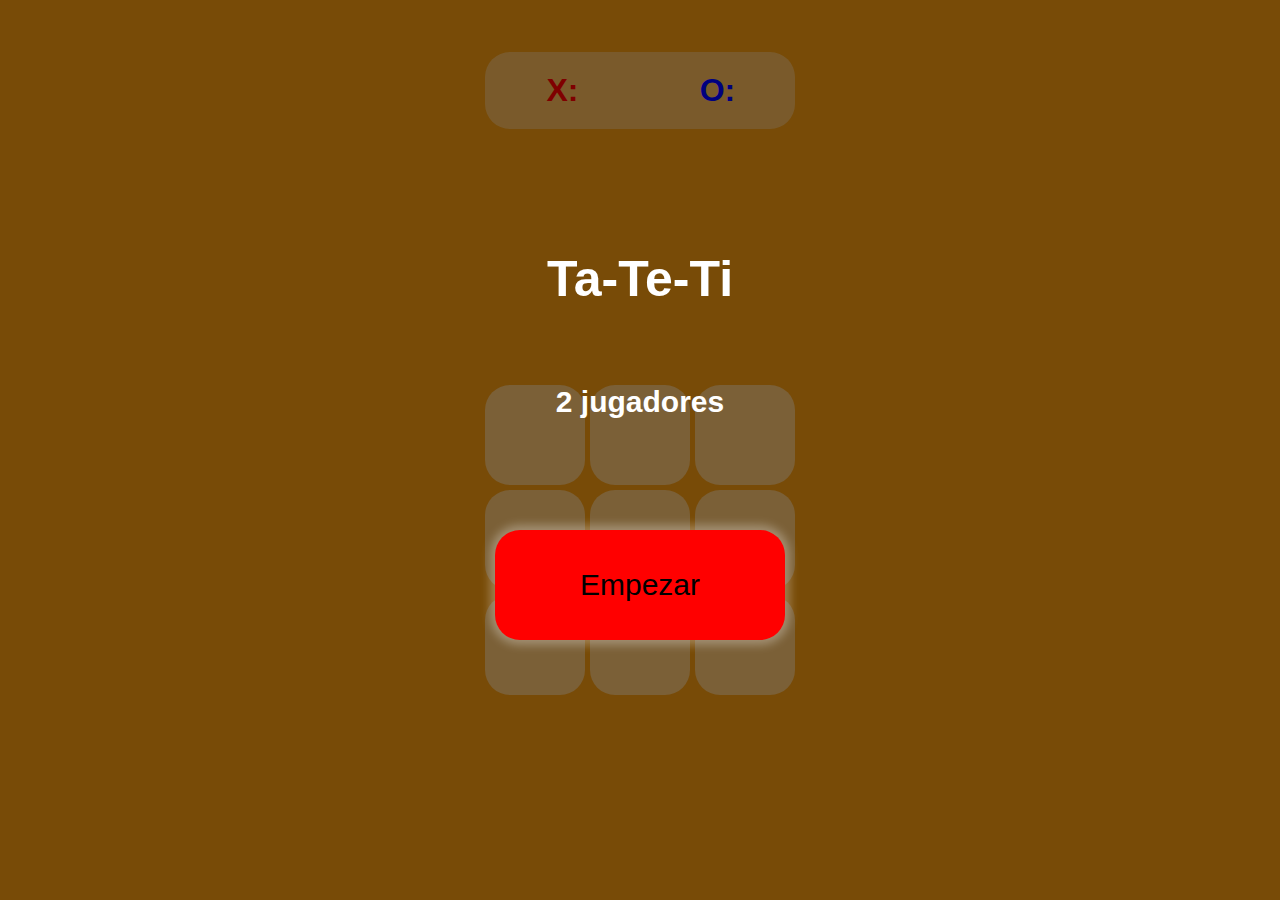
<file: index.html>
<!DOCTYPE html>
<html lang="es">
<head>
	<title>Curso PWA - TA TE TI</title>
	<link rel="stylesheet" type="text/css" href="css/estilo.css">
	<meta name="viewport" content="width=device-width, initial-scale=1">
	<meta charset="utf-8">
	<meta name="theme-color" content="#A0F7A7">
	<link rel="apple-touch-icon" href="img/ico192.png">
	<meta name="apple-mobile-web-app-status-bar" content="#A0F7A7">
	<!-- Enlace al manifest para hacer una PWA -->
	<link rel="manifest" href="app.json">
</head>
<body>
	<article class="modal">
		<section><h3>Ta-Te-Ti</h3><h4>2 jugadores</h4><button>Empezar</button>
		</section>
	</article>
	<header>
		<h1 class="X">X:</h1>
		<h1 class="O">O:</h1>
	</header>
	<section>
		<div></div>
		<div></div>
		<div></div>
		<div></div>
		<div></div>
		<div></div>
		<div></div>
		<div></div>
		<div></div>
	</section>
	<script type="text/javascript" src="js/accion.js"></script>
	<script type="text/javascript" src="js/app.js"></script>
</body>
</html>
</file>
<file: css/estilo.css>
*
	{
		margin: 0;
		padding: 0;
	}

body
	{
		background-color: rgba(240, 150, 14,1);
		height: 100vh;
		display: grid;
		grid-template-rows: 1fr 4fr;
	}

div:hover
	{
		background-color: rgba(255,255,255,0.3);	
	}

header
	{
		width: 310px;
		background-color: rgba(255,255,255,0.3);
		border-radius: 25px;
		padding:20px 0 20px 0;
		align-self: center;
		justify-self:center;
		display: grid;
		grid-template-columns: 1fr 1fr;
		align-items: center;
		justify-items:center;
	}

header > article
	{
		display: grid;
		grid-template-columns: 1fr 1fr;
	}

section
	{
		width: 310px;
		height: 310px;
		display:grid;
		grid-template-rows:1fr 1fr 1fr;
		grid-template-columns:1fr 1fr 1fr;
		gap:5px;
		margin: auto;
	}

section > div
	{
		background-color: rgba(255,255,255,0.4);
		border-radius: 25px;
		display: grid;
		justify-items:center;
		align-items: center;
	}


h2
	{
		font-family: Arial;
		font-size:85px;
	}

 h1
 	{
 		font-family: Arial;
 	}

.X, .fle1
	{
		color: red;
	}

.O, .fle2
	{
		color: blue;
	}

.fle2
	{
		visibility: hidden;
		transition: 0s visibility;
	}

.modal
	{
		display: grid;
		position: absolute;
		height: 100vh;
		width: 100vw;
		background-color: rgba(0,0,0,0.5);
		overflow: hidden;
		transition: 1s;
	}	

.modal > section
	{
		display: grid;
		grid-template-rows: 1fr 1fr 1fr;
		grid-template-columns: 1fr;
		height: 400px;
	}

/*Este es especifico para los elementos <h3> que estan dentro de una seccion, que esta adentro de un modal.*/
.modal > section > h3, .modal > section > h4
	{
		font-size: 50px;
		font-family: Arial;
		color:white;
		text-align: center;
	}	

.modal > section > h4
	{
		font-size: 30px;
	}

.modal > section > button
	{
		border-radius: 25px;
		font-size: 30px;
		margin: 10px;
		background-color: rgba(255,0,0,1);
		border:0;
		box-shadow: 0px 0px 10px 5px rgba(255,255,255,0.3);
	}

.modal > section > button:hover
	{
		margin: 15px;
		background-color: rgba(255,0,0,1);
		box-shadow: 0px 0px 10px 5px rgba(0,0,0,0);
	}

.oculto
	{
		width: 0;
		transition: 1s;
	}


.elegido
	{
		background-color: rgba(255,255,255,0.1);
	}

.error
	{
		grid-column: span 3;
		justify-self:center;
	}
</file>
